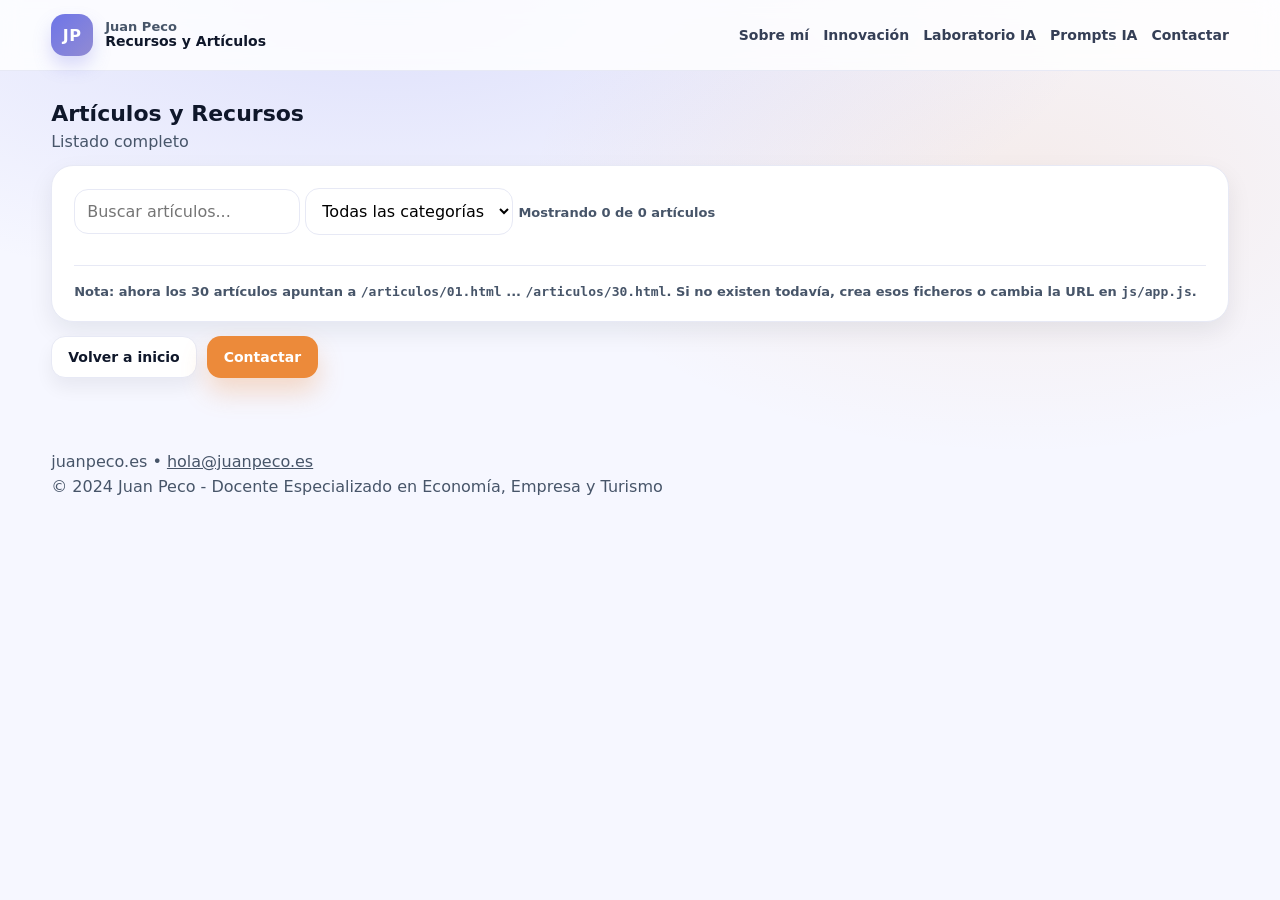
<file: blog.html>
<!doctype html>
<html lang="es">
<head>
  <meta charset="utf-8" />
  <meta name="viewport" content="width=device-width,initial-scale=1" />
  <title>Recursos y Artículos · Juan Peco</title>
  <meta name="description" content="Artículos y recursos educativos sobre economía, empresa, turismo e IA educativa." />
  <link rel="stylesheet" href="css/estilos.css" />
</head>
<body>

  <div class="topbar">
    <div class="container topbar-inner">
      <a class="brand" href="index.html" aria-label="Inicio">
        <div class="logo">JP</div>
        <div class="brand-txt">
          <div class="mini">Juan Peco</div>
          <div class="name">Recursos y Artículos</div>
        </div>
      </a>

      <nav aria-label="Navegación">
        <a href="index.html#sobre-mi">Sobre mí</a>
        <a href="index.html#innovacion">Innovación</a>
        <a href="index.html#laboratorio">Laboratorio IA</a>
        <a href="index.html#prompts">Prompts IA</a>
        <a href="contacto.html">Contactar</a>
      </nav>
    </div>
  </div>

  <main class="section">
    <div class="container">
      <div class="section-title">
        <h2>Artículos y Recursos</h2>
        <p>Listado completo</p>
      </div>

      <div class="card card-pad">
        <div class="prompt-controls" style="margin-bottom:12px;">
          <input class="input" id="artSearch" placeholder="Buscar artículos..." />
          <select id="artCategory">
            <option value="Todas">Todas las categorías</option>
            <option value="Economía">Economía</option>
            <option value="Empresa">Empresa</option>
            <option value="Turismo">Turismo</option>
            <option value="Finanzas">Finanzas</option>
            <option value="IA Educativa">IA Educativa</option>
          </select>
          <span class="smallnote" id="artInfo">Mostrando 0 de 0 artículos</span>
        </div>

        <div class="grid-3" id="articulosList" aria-live="polite"></div>

        <hr class="sep" />

        <div class="smallnote">
          Nota: ahora los 30 artículos apuntan a <code>/articulos/01.html</code> ... <code>/articulos/30.html</code>.
          Si no existen todavía, crea esos ficheros o cambia la URL en <code>js/app.js</code>.
        </div>
      </div>

      <div style="margin-top:14px; display:flex; gap:10px; flex-wrap:wrap;">
        <a class="btn" href="index.html">Volver a inicio</a>
        <a class="btn primary" href="index.html#contactar">Contactar</a>
      </div>
    </div>
  </main>

  <footer class="footer">
    <div class="container">
      <div>juanpeco.es • <a href="mailto:hola@juanpeco.es">hola@juanpeco.es</a></div>
      <div style="margin-top:6px;">© 2024 Juan Peco - Docente Especializado en Economía, Empresa y Turismo</div>
    </div>
  </footer>

  <script src="js/app.js"></script>
</body>
</html>
</file>
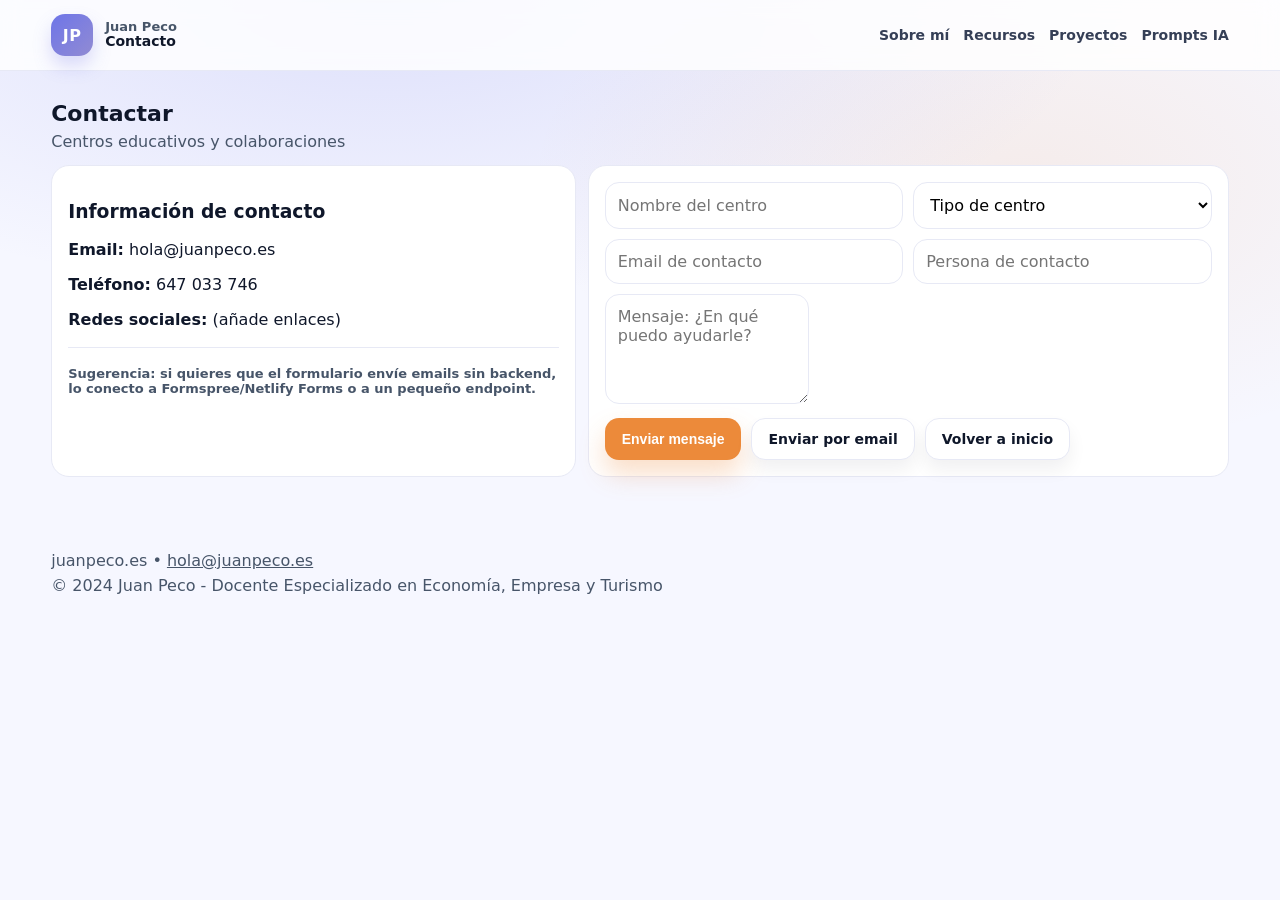
<file: contacto.html>
<!doctype html>
<html lang="es">
<head>
  <meta charset="utf-8" />
  <meta name="viewport" content="width=device-width,initial-scale=1" />
  <title>Contacto · Juan Peco</title>
  <meta name="description" content="Formulario de contacto para centros educativos y colaboraciones." />
  <link rel="stylesheet" href="css/estilos.css" />
</head>
<body>

  <div class="topbar">
    <div class="container topbar-inner">
      <a class="brand" href="index.html" aria-label="Inicio">
        <div class="logo">JP</div>
        <div class="brand-txt">
          <div class="mini">Juan Peco</div>
          <div class="name">Contacto</div>
        </div>
      </a>

      <nav aria-label="Navegación">
        <a href="index.html#sobre-mi">Sobre mí</a>
        <a href="blog.html">Recursos</a>
        <a href="proyectos.html">Proyectos</a>
        <a href="index.html#prompts">Prompts IA</a>
      </nav>
    </div>
  </div>

  <main class="section">
    <div class="container">
      <div class="section-title">
        <h2>Contactar</h2>
        <p>Centros educativos y colaboraciones</p>
      </div>

      <div class="contact">
        <div class="info">
          <h3>Información de contacto</h3>
          <p><strong>Email:</strong> hola@juanpeco.es</p>
          <p><strong>Teléfono:</strong> 647 033 746</p>
          <p><strong>Redes sociales:</strong> (añade enlaces)</p>

          <hr class="sep" />

          <p class="smallnote">
            Sugerencia: si quieres que el formulario envíe emails sin backend, lo conecto a Formspree/Netlify Forms o a un pequeño endpoint.
          </p>
        </div>

        <form class="form" action="#" method="post" onsubmit="alert('Formulario de ejemplo. Conecto mailto o backend cuando quieras.'); return false;">
          <div class="row">
            <input class="input" name="centro" placeholder="Nombre del centro" />
            <select name="tipo">
              <option value="">Tipo de centro</option>
              <option>IES</option>
              <option>Colegio</option>
              <option>Centro FP</option>
              <option>Otro</option>
            </select>
          </div>
          <div class="row">
            <input class="input" name="email" placeholder="Email de contacto" />
            <input class="input" name="persona" placeholder="Persona de contacto" />
          </div>
          <textarea class="input" name="mensaje" placeholder="Mensaje: ¿En qué puedo ayudarle?"></textarea>

          <div style="margin-top:10px; display:flex; gap:10px; flex-wrap:wrap;">
            <button class="btn primary" type="submit">Enviar mensaje</button>
            <a class="btn" href="mailto:hola@juanpeco.es?subject=Contacto%20desde%20juanpeco.es">Enviar por email</a>
            <a class="btn" href="index.html">Volver a inicio</a>
          </div>
        </form>
      </div>
    </div>
  </main>

  <footer class="footer">
    <div class="container">
      <div>juanpeco.es • <a href="mailto:hola@juanpeco.es">hola@juanpeco.es</a></div>
      <div style="margin-top:6px;">© 2024 Juan Peco - Docente Especializado en Economía, Empresa y Turismo</div>
    </div>
  </footer>
</body>
</html>
</file>
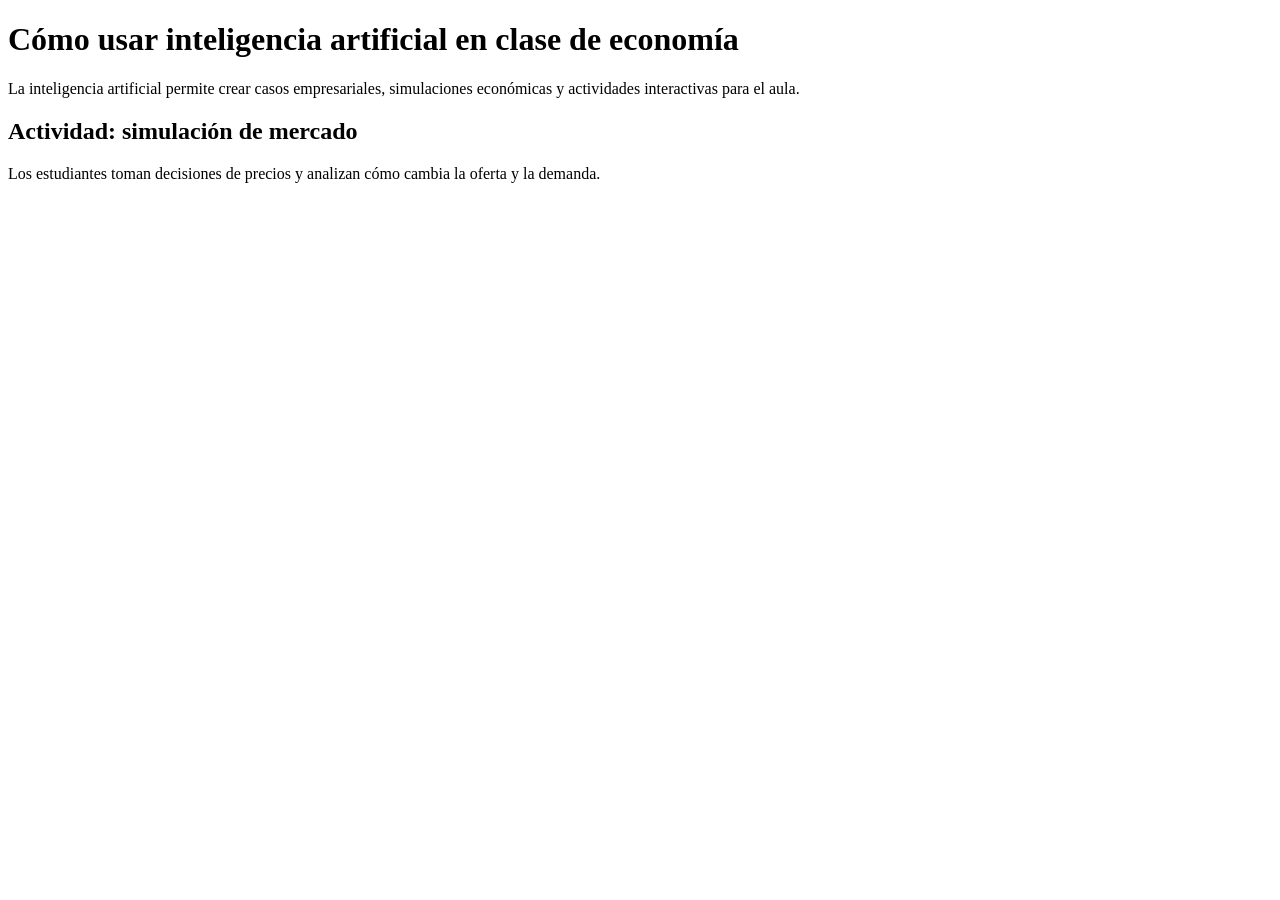
<file: articulos/ia-en-el-aula.html>
<!DOCTYPE html>
<html lang="es">

<head>
<meta charset="UTF-8">
<title>IA en el aula</title>
</head>

<body>

<h1>Cómo usar inteligencia artificial en clase de economía</h1>

<p>
La inteligencia artificial permite crear casos empresariales,
simulaciones económicas y actividades interactivas para el aula.
</p>

<h2>Actividad: simulación de mercado</h2>

<p>
Los estudiantes toman decisiones de precios y analizan cómo cambia
la oferta y la demanda.
</p>

</body>

</html>
</file>
<file: css/estilos.css>
/* =========================
   JUANPECO.ES (Canva-like)
   ========================= */

:root{
  --bg: #f6f7ff;
  --bg2:#ffffff;
  --text:#0f172a;
  --muted:#475569;

  --card:#ffffff;
  --line:#e7e9f5;

  --brand:#6e75e8;     /* morado Canva aprox */
  --brand2:#918bd3;    /* morado suave */
  --accent:#ec8a3a;    /* naranja botón Canva aprox */

  --shadow: 0 18px 50px rgba(15, 23, 42, .10);
  --shadow2: 0 10px 24px rgba(15, 23, 42, .08);

  --r: 22px;
}

*{ box-sizing:border-box; }
html,body{ height:100%; }
body{
  margin:0;
  font-family: Inter, system-ui, -apple-system, Segoe UI, Roboto, Arial, sans-serif;
  color:var(--text);
  background:
    radial-gradient(1200px 500px at 30% 0%, rgba(110,117,232,.18), transparent 60%),
    radial-gradient(900px 500px at 80% 20%, rgba(236,138,58,.10), transparent 55%),
    var(--bg);
}

/* container centrado (esto arregla lo “encajonado a la izquierda”) */
.container{
  width:min(1180px, 92%);
  margin-inline:auto;
}

/* links */
a{ color:inherit; }
a:hover{ opacity:.9; }

/* =========================
   TOPBAR
   ========================= */
.topbar{
  position:sticky;
  top:0;
  z-index:50;
  background: rgba(255,255,255,.82);
  backdrop-filter: blur(10px);
  border-bottom: 1px solid var(--line);
}
.topbar-inner{
  display:flex;
  align-items:center;
  justify-content:space-between;
  gap:18px;
  padding:14px 0;
}

.brand{
  display:flex;
  align-items:center;
  gap:12px;
  text-decoration:none;
}
.logo{
  width:42px;
  height:42px;
  border-radius:14px;
  display:grid;
  place-items:center;
  font-weight:800;
  letter-spacing:.5px;
  color:#fff;
  background: linear-gradient(135deg, var(--brand), var(--brand2));
  box-shadow: 0 10px 18px rgba(110,117,232,.25);
}
.brand-txt .mini{
  font-size:13px;
  line-height:1;
  color:var(--muted);
  font-weight:600;
}
.brand-txt .name{
  font-size:14px;
  line-height:1.2;
  font-weight:800;
}

nav{
  display:flex;
  flex-wrap:wrap;
  gap:14px;
  justify-content:flex-end;
}
nav a{
  text-decoration:none;
  font-weight:600;
  font-size:14px;
  color:#1f2a44;
  opacity:.9;
}
nav a:hover{ opacity:1; }

/* =========================
   HERO (fondo morado con grid)
   ========================= */
.hero{
  padding:34px 0 26px;
}
.hero-grid{
  display:grid;
  grid-template-columns: 1.25fr .75fr;
  gap:18px;
}
@media (max-width: 980px){
  .hero-grid{ grid-template-columns:1fr; }
}

/* fondo tipo Canva */
.hero::before{
  content:"";
  position:absolute;
  left:0; right:0;
  top:70px;
  height:360px;
  background:
    linear-gradient(135deg, rgba(110,117,232,.92), rgba(145,139,211,.92));
  z-index:-2;
}
.hero::after{
  content:"";
  position:absolute;
  left:0; right:0;
  top:70px;
  height:360px;
  background:
    linear-gradient(rgba(255,255,255,.12) 1px, transparent 1px),
    linear-gradient(90deg, rgba(255,255,255,.12) 1px, transparent 1px);
  background-size: 44px 44px;
  opacity:.55;
  z-index:-1;
}

/* =========================
   CARDS / TYPO
   ========================= */
.card{
  background:var(--card);
  border:1px solid var(--line);
  border-radius: var(--r);
  box-shadow: var(--shadow2);
}
.card-pad{ padding:22px; }

.pill{
  display:inline-flex;
  align-items:center;
  gap:8px;
  padding:8px 12px;
  border-radius:999px;
  font-weight:700;
  font-size:13px;
  color:#2b2f55;
  background: rgba(110,117,232,.12);
  border: 1px solid rgba(110,117,232,.22);
}

.h1{
  margin:10px 0 8px;
  font-family: "Playfair Display", Georgia, serif;
  font-size: 46px;
  letter-spacing:.2px;
  line-height:1.05;
}
.subtitle{
  margin:0;
  color:var(--muted);
  font-size:16px;
  line-height:1.6;
}

.hero-actions{
  display:flex;
  gap:12px;
  flex-wrap:wrap;
  margin-top:16px;
}

.btn{
  display:inline-flex;
  align-items:center;
  justify-content:center;
  gap:8px;
  padding:12px 16px;
  border-radius:14px;
  border:1px solid var(--line);
  background:#fff;
  text-decoration:none;
  font-weight:800;
  font-size:14px;
  box-shadow: 0 10px 18px rgba(15, 23, 42, .06);
}
.btn.primary{
  border-color: transparent;
  background: var(--accent);
  color:#fff;
  box-shadow: 0 14px 26px rgba(236,138,58,.28);
}

.sep{
  border:none;
  border-top:1px solid var(--line);
  margin:18px 0;
}

.section{
  padding:30px 0;
}
.section-title{
  margin-bottom:14px;
}
.section-title h2{
  margin:0;
  font-size:22px;
  font-weight:900;
}
.section-title p{
  margin:6px 0 0;
  color:var(--muted);
}

/* grids */
.grid-4{
  display:grid;
  grid-template-columns: repeat(4, 1fr);
  gap:12px;
}
.grid-3{
  display:grid;
  grid-template-columns: repeat(3, 1fr);
  gap:12px;
}
.grid-2{
  display:grid;
  grid-template-columns: repeat(2, 1fr);
  gap:12px;
}
@media (max-width: 980px){
  .grid-4{ grid-template-columns: repeat(2,1fr); }
  .grid-3{ grid-template-columns: repeat(1,1fr); }
  .grid-2{ grid-template-columns: repeat(1,1fr); }
}

.item{
  background: rgba(255,255,255,.9);
  border:1px solid var(--line);
  border-radius: 18px;
  padding:14px;
}
.icon{
  font-size:22px;
  line-height:1;
  margin-bottom:8px;
}
.item h3{
  margin:0 0 6px;
  font-size:15px;
  font-weight:900;
}
.item p{
  margin:0;
  color:var(--muted);
  font-size:14px;
  line-height:1.45;
}

.badge{
  display:inline-flex;
  padding:6px 10px;
  border-radius:999px;
  border:1px solid var(--line);
  background:#fff;
  font-weight:800;
  font-size:12px;
  color:#2a3350;
}
.badge.ok{
  background: rgba(110,117,232,.10);
  border-color: rgba(110,117,232,.20);
}

/* stats / kpis */
.stats{
  display:grid;
  grid-template-columns: repeat(2, 1fr);
  gap:12px;
}
.stat{
  background: #fff;
  border:1px solid var(--line);
  border-radius: 16px;
  padding:14px;
}
.stat .n{
  font-size:26px;
  font-weight:1000;
}
.stat .l{
  margin-top:4px;
  color:var(--muted);
  font-weight:700;
}

.quote p{
  margin:0;
  color:#2a3350;
  font-weight:700;
  line-height:1.55;
}
.quote .by{
  margin-top:10px;
  color:var(--muted);
  font-weight:800;
  font-size:13px;
}

.kpis{
  display:grid;
  grid-template-columns: repeat(4, 1fr);
  gap:12px;
}
@media (max-width: 980px){
  .kpis{ grid-template-columns: repeat(2,1fr); }
}
.kpi{
  background:#fff;
  border:1px solid var(--line);
  border-radius:16px;
  padding:14px;
}
.kpi .big{
  font-size:26px;
  font-weight:1000;
}
.kpi .small{
  margin-top:4px;
  color:var(--muted);
  font-weight:700;
  font-size:13px;
}

/* tools grid */
.tools-grid{
  display:grid;
  grid-template-columns: repeat(3, 1fr);
  gap:12px;
}
@media (max-width: 980px){
  .tools-grid{ grid-template-columns: repeat(1, 1fr); }
}
.tool{
  display:flex;
  gap:12px;
  align-items:flex-start;
  background:#fff;
  border:1px solid var(--line);
  border-radius:18px;
  padding:14px;
}
.tool .t{
  margin:0;
  font-weight:1000;
}
.tool .s{
  margin:4px 0 0;
  color:var(--muted);
  font-weight:700;
  font-size:13px;
}

/* prompts */
.prompts .prompt-controls{
  display:flex;
  flex-wrap:wrap;
  gap:10px;
  align-items:center;
}
.input, select, textarea{
  font: inherit;
  border:1px solid var(--line);
  background:#fff;
  border-radius: 14px;
  padding:12px 12px;
  outline:none;
}
textarea{ min-height:110px; resize:vertical; }
.smallnote{
  color:var(--muted);
  font-weight:700;
  font-size:13px;
}
.prompt-list{
  margin-top:14px;
  display:grid;
  grid-template-columns: repeat(2, 1fr);
  gap:12px;
}
@media (max-width: 980px){
  .prompt-list{ grid-template-columns:1fr; }
}
.prompt-card{
  background:#fff;
  border:1px solid var(--line);
  border-radius:18px;
  padding:14px;
  box-shadow: 0 10px 18px rgba(15, 23, 42, .06);
}
.prompt-card h4{
  margin:0 0 8px;
  font-size:15px;
  font-weight:1000;
}
.prompt-card .meta{
  display:flex;
  gap:8px;
  flex-wrap:wrap;
  margin-bottom:10px;
}
.tag{
  display:inline-flex;
  padding:6px 10px;
  border-radius:999px;
  font-weight:900;
  font-size:12px;
  border:1px solid var(--line);
  background:#fff;
  color:#2a3350;
}
.tag.ai{
  background: rgba(110,117,232,.10);
  border-color: rgba(110,117,232,.22);
}
.prompt-card pre{
  margin:0;
  white-space:pre-wrap;
  font-family: ui-monospace, SFMono-Regular, Menlo, Monaco, Consolas, "Liberation Mono", monospace;
  font-size:13px;
  line-height:1.45;
  color:#1f2a44;
}

/* contacto */
.contact{
  display:grid;
  grid-template-columns: .9fr 1.1fr;
  gap:12px;
}
@media (max-width: 980px){
  .contact{ grid-template-columns:1fr; }
}
.info, .form{
  background:#fff;
  border:1px solid var(--line);
  border-radius:18px;
  padding:16px;
}
.row{
  display:grid;
  grid-template-columns: 1fr 1fr;
  gap:10px;
  margin-bottom:10px;
}
@media (max-width: 980px){
  .row{ grid-template-columns:1fr; }
}

/* footer */
.footer{
  margin-top: 20px;
  padding:24px 0 34px;
  color: #475569;
}
.footer a{ color:inherit; }
</file>
